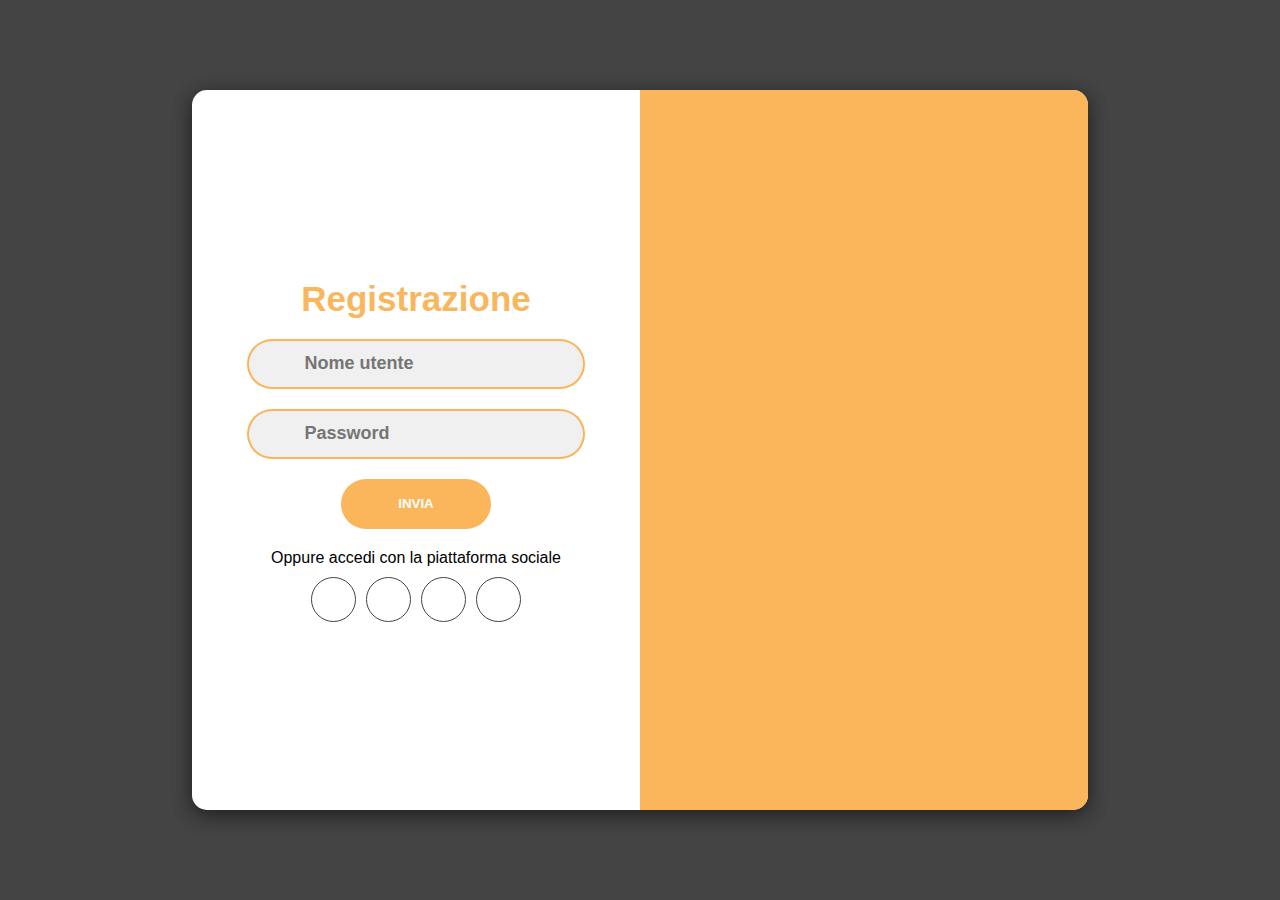
<file: Login.html>
<!DOCTYPE html>
<html lang="it">
<head>
    <meta charset="UTF-8">
    <meta http-equiv="X-UA-Compatible" content="IE=edge">
    <meta name="viewport" content="width=device-width, initial-scale=1.0">
    <link rel="stylesheet" href="https://pro.fontawesome.com/releases/v5.10.0/css/all.css" integrity="sha384-AYmEC3Yw5cVb3ZcuHtOA93w35dYTsvhLPVnYs9eStHfGJvOvKxVfELGroGkvsg+p" crossorigin="anonymous" />
    <link rel="stylesheet" href="Login.css">
    <title>Pagina Login</title>
</head>
<body>
    <div class="container">
        <div class="signin-signup">
            <form action="" class="sign-in-form">
                <h2 class="title">Registrazione</h2>
                <div class="input-field">
                    <i class="fas fa-user"></i>
                    <input type="text" placeholder="Nome utente">
                </div>
                <div class="input-field">
                    <i class="fas fa-lock"></i>
                    <input type="password" placeholder="Password">
                </div>
                <input type="submit" value="Invia" class="btn">
                <p class="social-text">Oppure accedi con la piattaforma sociale</p>
                <div class="social-media">
                    <a href="#" class="social-icon">
                        <i class="fab fa-facebook"></i>
                    </a>
                    <a href="" class="social-icon">
                        <i class="fab fa-twitter"></i>
                    </a>
                    <a href="" class="social-icon">
                        <i class="fab fa-google"></i>
                    </a>
                    <a href="" class="social-icon">
                        <i class="fab fa-linkedin-in"></i>
                    </a>
                </div>
                <p class="account-text">Don't have an account? <a href="#" id="sign-up-btn2">Sign up</a></p>
            </form>
            <form action="" class="sign-up-form">
                <h2 class="title">Sign up</h2>
                <div class="input-field">
                    <i class="fas fa-user"></i>
                    <input type="text" placeholder="Username">
                </div>
                <div class="input-field">
                    <i class="fas fa-envelope"></i>
                    <input type="text" placeholder="Email">
                </div>
                <div class="input-field">
                    <i class="fas fa-lock"></i>
                    <input type="password" placeholder="Password">
                </div>
                <input type="submit" value="Sign up" class="btn">
                <p class="social-text">Or Sign in with social platform</p>
                <div class="social-media">
                    <a href="#" class="social-icon">
                        <i class="fab fa-facebook"></i>
                    </a>
                    <a href="" class="social-icon">
                        <i class="fab fa-twitter"></i>
                    </a>
                    <a href="" class="social-icon">
                        <i class="fab fa-google"></i>
                    </a>
                    <a href="" class="social-icon">
                        <i class="fab fa-linkedin-in"></i>
                    </a>
                </div>
                <p class="account-text">Already have an account? <a href="#" id="sign-in-btn2">Sign in</a></p>
            </form>
        </div>
</body>
</html>
</file>
<file: Login.css>
* {
    margin: 0;
    padding: 0;
    box-sizing: border-box;
    font-family: 'Poppins', sans-serif;
}

body {
    display: flex;
    align-items: center;
    justify-content: center;
    min-height: 100vh;
    background: #444;
}

.container {
    position: relative;
    width: 70vw;
    height: 80vh;
    background: #fff;
    border-radius: 15px;
    box-shadow: 0 4px 20px 0 rgba(0, 0, 0, 0.3), 0 6px 20px 0 rgba(0, 0, 0, 0.3);
    overflow: hidden;
}

.container::before {
    content: "";
    position: absolute;
    top: 0;
    left: -50%;
    width: 100%;
    height: 100%;
    background: linear-gradient(-45deg, #faac45e1, #faac45e1);
    z-index: 6;
    transform: translateX(100%);
    transition: 1s ease-in-out;
}

.signin-signup {
    position: absolute;
    top: 0;
    left: 0;
    width: 100%;
    height: 100%;
    display: flex;
    align-items: center;
    justify-content: space-around;
    z-index: 5;
}

form {
    display: flex;
    align-items: center;
    justify-content: center;
    flex-direction: column;
    width: 40%;
    min-width: 238px;
    padding: 0 10px;
}

form.sign-in-form {
    opacity: 1;
    transition: 0.5s ease-in-out;
    transition-delay: 1s;
}

form.sign-up-form {
    opacity: 0;
    transition: 0.5s ease-in-out;
    transition-delay: 1s;
}

.title {
    font-size: 35px;
    color: #faac45e1;
    margin-bottom: 10px;
}

.input-field {
    width: 100%;
    height: 50px;
    background: #f0f0f0;
    margin: 10px 0;
    border: 2px solid #faac45e1;
    border-radius: 50px;
    display: flex;
    align-items: center;
}

.input-field i {
    flex: 1;
    text-align: center;
    color: #666;
    font-size: 18px;
}

.input-field input {
    flex: 5;
    background: none;
    border: none;
    outline: none;
    width: 100%;
    font-size: 18px;
    font-weight: 600;
    color: #444;
}

.btn {
    width: 150px;
    height: 50px;
    border: none;
    border-radius: 50px;
    background: #faac45e1;
    color: #fff;
    font-weight: 600;
    margin: 10px 0;
    text-transform: uppercase;
    cursor: pointer;
}

.btn:hover {
    background: #c03cc0;
}

.social-text {
    margin: 10px 0;
    font-size: 16px;
}

.social-media {
    display: flex;
    justify-content: center;
}

.social-icon {
    height: 45px;
    width: 45px;
    display: flex;
    align-items: center;
    justify-content: center;
    color: #444;
    border: 1px solid #444;
    border-radius: 50px;
    margin: 0 5px;
}

a {
    text-decoration: none;
}

.social-icon:hover {
    color: #df4adf;
    border-color: #df4adf;
}

.panels-container {
    position: absolute;
    top: 0;
    left: 0;
    width: 100%;
    height: 100%;
    display: flex;
    align-items: center;
    justify-content: space-around;
}

.panel {
    display: flex;
    flex-direction: column;
    align-items: center;
    justify-content: space-around;
    width: 35%;
    min-width: 238px;
    padding: 0 10px;
    text-align: center;
    z-index: 6;
}

.left-panel {
    pointer-events: none;
}

.content {
    color: #fff;
    transition: 1.1s ease-in-out;
    transition-delay: 0.5s;
}

.panel h3 {
    font-size: 24px;
    font-weight: 600;
}

.panel p {
    font-size: 15px;
    padding: 10px 0;
}

.image {
    width: 100%;
    transition: 1.1s ease-in-out;
    transition-delay: 0.4s;
}

.left-panel .image,
.left-panel .content {
    transform: translateX(-200%);
}

.right-panel .image,
.right-panel .content {
    transform: translateX(0);
}

.account-text {
    display: none;
}

/*Animation*/
.container.sign-up-mode::before {
    transform: translateX(0);
}

.container.sign-up-mode .right-panel .image,
.container.sign-up-mode .right-panel .content {
    transform: translateX(200%);
}

.container.sign-up-mode .left-panel .image,
.container.sign-up-mode .left-panel .content {
    transform: translateX(0);
}

.container.sign-up-mode form.sign-in-form {
    opacity: 0;
}

.container.sign-up-mode form.sign-up-form {
    opacity: 1;
}

.container.sign-up-mode .right-panel {
    pointer-events: none;
}

.container.sign-up-mode .left-panel {
    pointer-events: all;
}

/*Responsive*/
@media (max-width:779px) {

    .container {
        width: 100vw;
        height: 100vh;
    }
}

@media (max-width:635px) {
    
    .container::before {
        display: none;
    }

    form {
        width: 80%;
    }

    form.sign-up-form {
        display: none;
    }

    .container.sign-up-mode2 form.sign-up-form {
        display: flex;
        opacity: 1;
    }

    .container.sign-up-mode2 form.sign-in-form {
        display: none;
    }

    .panels-container {
        display: none;
    }

    .account-text {
        display: initial;
        margin-top: 30px;
    }
}

@media (max-width:320px) {

    form {
        width: 90%;
    }
}
</file>
